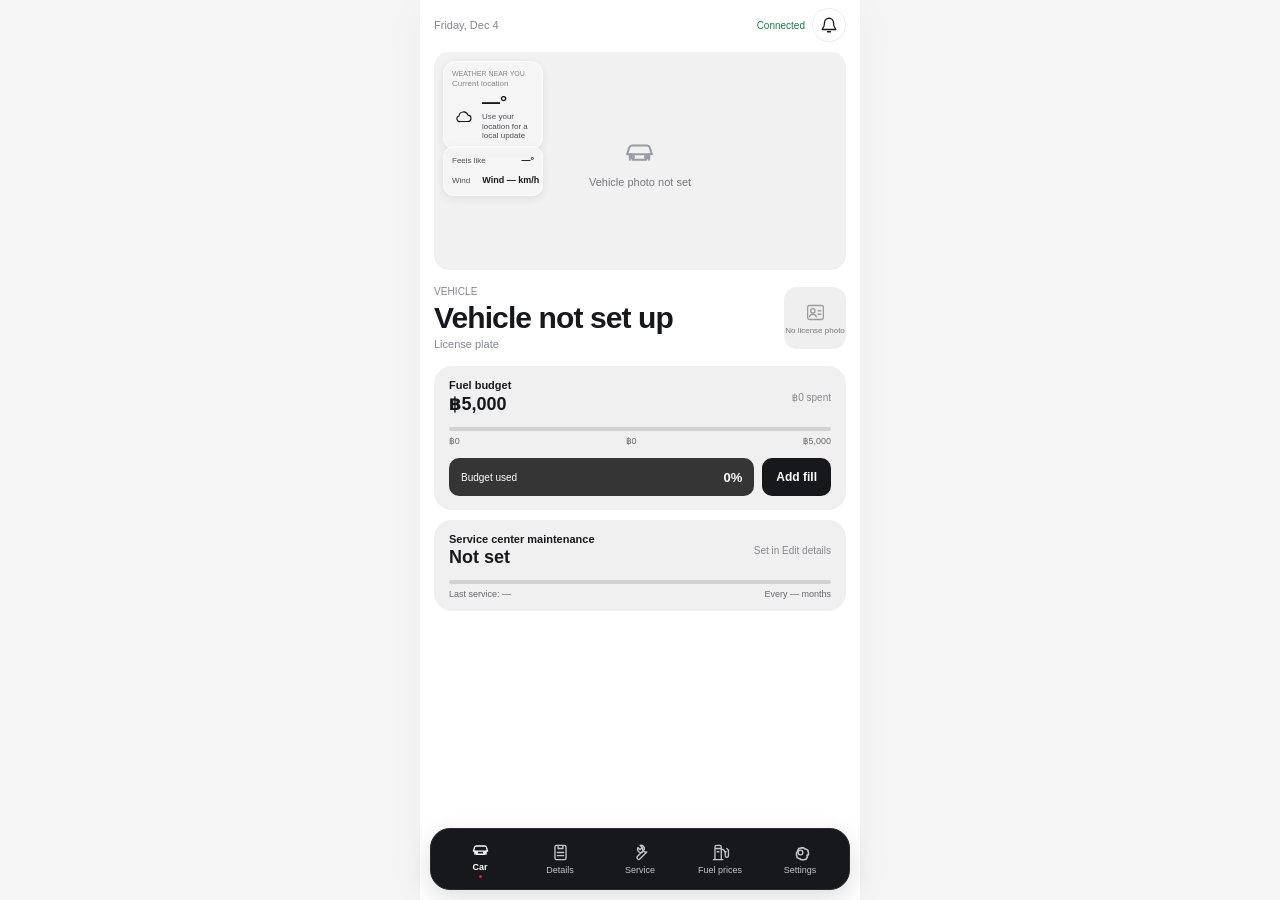
<file: index.html>
<!doctype html>
<html lang="en">
<head>
  <meta charset="utf-8">
  <meta name="viewport" content="width=device-width, initial-scale=1, viewport-fit=cover">
  <meta name="theme-color" content="#ffffff">
  <meta name="description" content="Your vehicle, documents, fuel budget, and live fuel prices">
  <title>Vehicle</title>
  <link rel="manifest" href="./manifest.webmanifest?v=2">
  <link rel="icon" type="image/svg+xml" href="./icons/xswift-icon.svg?v=2">
  <link rel="apple-touch-icon" href="./icons/xswift-icon.svg?v=2">
  <link rel="stylesheet" href="./src/styles.css?v=45">
  <script src="./config.js?v=6"></script>
  <script type="module" src="./src/main.js?v=44"></script>

</head>
<body>
  <main class="app-shell">
    <header class="app-header">
      <p id="today-date" class="header-date"></p>
      <div class="header-actions">
        <span id="sync-status" class="sync-status" role="status" aria-live="polite">Not connected</span>
        <button id="reminder-button" class="notification-button" type="button" aria-label="Open reminders" aria-haspopup="dialog" aria-expanded="false" aria-controls="reminder-dialog">
          <svg viewBox="0 0 24 24" aria-hidden="true"><path d="M18 9a6 6 0 0 0-12 0c0 7-3 7-3 9h18c0-2-3-2-3-9M10 21h4"/></svg>
          <span id="reminder-count" class="notification-badge" aria-hidden="true" hidden></span>
        </button>
        <button id="install-app-button" class="button button-outline" type="button" hidden>Install app</button>
      </div>
    </header>

    <section id="connection-panel" hidden><h2 id="connection-title">Local storage</h2><p id="connection-message"></p><form id="pin-form" hidden><input id="pin-input"><button id="pin-submit-button">Unlock</button></form></section>

    <section id="car-content" class="car-content" hidden aria-label="Vehicle information">
      <section id="panel-car" class="tab-panel" data-tab-panel="car" role="tabpanel" aria-labelledby="tab-car" tabindex="0">
      <div class="photo-grid">
        <div class="photo-card car-photo" role="img" aria-label="Vehicle photo">
          <img id="car-img-preview" alt="Vehicle" hidden>
          <span id="car-img-placeholder" class="photo-placeholder">
            <svg viewBox="0 0 24 24" aria-hidden="true"><path d="M3 14h18l-1.6-5a2 2 0 0 0-1.9-1.4H6.5A2 2 0 0 0 4.6 9L3 14Z"/><path d="M5 14v4m14-4v4M7 18h10"/><circle cx="7" cy="16" r="1"/><circle cx="17" cy="16" r="1"/></svg>
            <span>Vehicle photo not set</span>
          </span>
        </div>
        <section class="weather-card" aria-labelledby="weather-card-title">
          <div class="weather-card-header">
            <div><p class="eyebrow" id="weather-card-title">WEATHER NEAR YOU</p><span class="weather-location-label">Current location</span></div>
            <button id="weather-refresh-button" class="weather-refresh-button" type="button" aria-label="Refresh weather" title="Refresh weather" hidden>
              <svg viewBox="0 0 24 24" aria-hidden="true"><path d="M20 7v5h-5M4 17v-5h5"/><path d="M5.6 9A7 7 0 0 1 18 6.5L20 12M4 12l2 5.5A7 7 0 0 0 18.4 15"/></svg>
            </button>
          </div>
          <div class="weather-current">
            <span id="weather-icon" class="weather-icon" aria-hidden="true"></span>
            <div class="weather-reading"><strong id="weather-temperature">—°</strong><span id="weather-condition">Use your location for a local update</span></div>
          </div>
          <div id="weather-safety-alert" class="weather-safety-alert" role="status" hidden>
            <svg viewBox="0 0 24 24" aria-hidden="true"><path d="M12 3 2.8 19h18.4L12 3Z"/><path d="M12 9v4m0 3h.01"/></svg>
            <p id="weather-safety-message"></p>
          </div>
          <div class="weather-card-footer">
            <span id="weather-updated">Location not enabled</span>
            <button id="weather-location-button" class="weather-location-button" type="button">Use current location</button>
          </div>
          <p class="weather-attribution">Approximate location is sent to <a href="https://open-meteo.com/" target="_blank" rel="noreferrer">Open-Meteo</a> for this forecast. Data: Open-Meteo · <a href="https://www.copernicus.eu/" target="_blank" rel="noreferrer">Copernicus</a>.</p>
        </section>
        <div class="weather-extra" aria-label="Additional weather details">
          <div class="weather-extra-row"><span>Feels like</span><strong id="weather-feels-like">—°</strong></div>
          <div class="weather-extra-row"><span>Wind</span><strong id="weather-wind">— km/h</strong></div>
        </div>
        <input id="car-img-input" type="file" accept="image/*" hidden>
      </div>

      <div class="car-heading" id="car-top">
        <div class="car-title-block">
          <p class="eyebrow">VEHICLE</p>
          <h2 id="car-model-text">Vehicle not set up</h2>
          <p id="car-plate-text" class="muted">License plate</p>
        </div>
        <div class="photo-card license-photo" role="img" aria-label="Driver's license photo">
          <img id="car-license-img" alt="Driver's license" hidden>
          <span id="license-img-placeholder" class="photo-placeholder">
            <svg viewBox="0 0 24 24" aria-hidden="true"><rect x="3" y="4" width="18" height="16" rx="2"/><circle cx="9" cy="10" r="2.5"/><path d="M5 17c.7-2 2-3 4-3s3.3 1 4 3m2-7h3m-3 4h3"/></svg>
            <span>No license photo</span>
          </span>
        </div>
      </div>
      <input id="license-img-input" type="file" accept="image/*" hidden>

      <section class="fuel-section" aria-labelledby="fuel-title">
        <div class="fuel-card">
          <div class="fuel-heading">
            <div><p id="fuel-title">Fuel budget</p><strong>฿<span id="fuel-limit-display">5,000</span></strong></div>
            <span id="fuel-spent-display" class="fuel-spent">฿0 spent</span>
          </div>
          <div id="fuel-progress" class="fuel-progress" role="progressbar" aria-label="Fuel budget used" aria-valuemin="0" aria-valuemax="100" aria-valuenow="0"><span id="fuel-progress-fill"></span></div>
          <div class="fuel-scale" aria-hidden="true"><span>฿0</span><span id="fuel-progress-center">฿0</span><span id="fuel-limit-scale">฿5,000</span></div>
          <div class="fuel-actions-row">
            <div class="fuel-summary-dark"><span>Budget used</span><strong id="fuel-used-percent">0%</strong></div>
            <button id="fuel-add-button" class="button button-dark" type="button" disabled>Add fill</button>
          </div>
        </div>
      </section>
      <section class="maintenance-section" aria-labelledby="maintenance-title">
        <div class="maintenance-card">
          <div class="fuel-heading">
            <div><p id="maintenance-title">Service center maintenance</p><strong id="maintenance-status">Not set</strong></div>
            <span id="maintenance-next-date" class="fuel-spent">Next service: —</span>
          </div>
          <div id="maintenance-progress" class="fuel-progress" role="progressbar" aria-label="Maintenance cycle progress" aria-valuemin="0" aria-valuemax="100" aria-valuenow="0"><span id="maintenance-progress-fill"></span></div>
          <div class="fuel-scale maintenance-scale"><span id="maintenance-last-date">Last service: —</span><span id="maintenance-interval">Every — months</span></div>
        </div>
      </section>
      </section>

      <section id="panel-details" class="tab-panel" data-tab-panel="details" role="tabpanel" aria-labelledby="tab-details" tabindex="0" hidden>
      <section class="data-section installment-section" aria-labelledby="installment-title">
        <div class="installment-card">
          <div class="installment-card-top">
            <span class="installment-icon" aria-hidden="true">
              <svg viewBox="0 0 24 24"><rect x="3.5" y="5" width="17" height="14" rx="2.5"/><path d="M4 9h16M7 14h4m6 0h.01"/></svg>
            </span>
            <div class="installment-card-title">
              <h3 id="installment-title">Installment progress</h3>
              <p id="installment-paid-count">0 of 72 installments paid</p>
            </div>
            <strong id="installment-progress-percent" class="installment-percent">0%</strong>
          </div>
          <div id="installment-progress" class="installment-progress" role="progressbar" aria-label="Installment progress" aria-valuemin="0" aria-valuemax="72" aria-valuenow="0"><span id="installment-progress-fill"></span></div>
          <div class="installment-card-bottom">
            <span id="installment-remaining-count" class="installment-remaining-count">72 installments remaining</span>
            <p class="installment-time-left"><span id="installment-time-label">Time remaining</span><strong id="installment-time-remaining">6 years</strong></p>
          </div>
        </div>
      </section>
      <section class="data-section" aria-labelledby="document-title">
        <div class="section-heading">
          <h3 id="document-title">Details & documents</h3>
          <button id="edit-car-button" class="button button-outline" type="button">Edit details</button>
        </div>
        <div class="data-card">
          <div class="data-row">
            <span class="data-icon" aria-hidden="true"><svg viewBox="0 0 24 24"><circle cx="12" cy="12" r="9"/><path d="M12 6v12m4-9H9.5a2.5 2.5 0 0 0 0 5h5a2.5 2.5 0 0 1 0 5H8"/></svg></span>
            <span class="data-label">Vehicle price</span><strong id="car-price-val" class="data-value">฿0</strong>
          </div>
          <div class="data-row">
            <span class="data-icon" aria-hidden="true"><svg viewBox="0 0 24 24"><rect x="5" y="3" width="14" height="18" rx="2"/><path d="M9 3v4h6V3M8 12h8m-8 4h8"/></svg></span>
            <span class="data-label">Road tax<small id="car-tax-renew">Renewal: —</small></span>
            <span class="data-value-stack"><strong id="car-tax-expire">—</strong><small id="car-tax-status"></small></span>
          </div>
          <div class="data-row">
            <span class="data-icon" aria-hidden="true"><svg viewBox="0 0 24 24"><path d="M12 22s8-4 8-10V5l-8-3-8 3v7c0 6 8 10 8 10Z"/><path d="m9 12 2 2 4-4"/></svg></span>
            <span class="data-label">Insurance<small id="car-ins-type">—</small></span>
            <span class="data-value-stack"><strong id="car-ins-expire">—</strong><small id="car-ins-status"></small></span>
          </div>
          <div class="data-row">
            <span class="data-icon" aria-hidden="true"><svg viewBox="0 0 24 24"><rect x="3" y="5" width="18" height="14" rx="2"/><circle cx="9" cy="12" r="2"/><path d="M14 10h4m-4 4h4"/></svg></span>
            <span class="data-label">Driver's license<small>Expiration date</small></span>
            <span class="data-value-stack"><strong id="car-license-expire">—</strong><small id="car-license-status"></small></span>
          </div>
          <div id="battery-data-row" class="data-row battery-data-row">
            <span class="data-icon" aria-hidden="true"><svg viewBox="0 0 24 24"><rect x="4" y="7" width="16" height="10" rx="2"/><path d="M7 10h3m4 0h3m-10 4h3m4 0h3M2 10v4m20-4v4"/></svg></span>
            <span class="data-label">Battery<small>Last replacement</small></span>
            <span class="data-value-stack"><strong id="car-battery-date">—</strong></span>
            <div class="battery-cycle">
              <div class="battery-cycle-heading"><span id="battery-cycle-status">Set in Edit details</span><strong id="battery-cycle-percent">—</strong></div>
              <div id="battery-cycle-progress" class="battery-progress" role="progressbar" aria-label="Battery replacement cycle progress" aria-valuemin="0" aria-valuemax="100" aria-valuenow="0"><span id="battery-cycle-progress-fill"></span></div>
            </div>
          </div>
        </div>
      </section>
      <section id="memo-section" class="data-section memo-section" aria-labelledby="memo-title">
        <div class="section-heading memo-heading">
          <div class="memo-title-row">
            <span class="memo-icon" aria-hidden="true"><svg viewBox="0 0 24 24"><path d="M14 3H6a2 2 0 0 0-2 2v14a2 2 0 0 0 2 2h12a2 2 0 0 0 2-2V9z"/><path d="M14 3v6h6M8 13h8m-8 4h8"/></svg></span>
            <h3 id="memo-title">Vehicle notes</h3>
          </div>
          <button id="save-memo-button" class="button button-dark memo-save-button" type="button">Save</button>
        </div>
        <textarea id="car-memo" rows="3" placeholder="Maintenance details or notes" disabled></textarea>
      </section>
      <section id="legacy-import-section" class="legacy-import-section" aria-label="Import existing vehicle data">
        <button id="import-legacy-button" class="button button-quiet" type="button">Import existing vehicle data</button>
        <input id="legacy-file-input" type="file" accept="application/json,.json" hidden>
      </section>
      <section class="data-section fuel-reset-section" aria-labelledby="fuel-reset-title">
        <div class="section-heading"><h3 id="fuel-reset-title">Fuel usage</h3></div>
        <p class="fuel-reset-description">Clear the accumulated fuel amount. Your budget limit will stay the same.</p>
        <button id="reset-fuel-usage-button" class="button button-outline fuel-reset-button" type="button" disabled>Reset fuel usage</button>
      </section>
      </section>

      <section id="panel-service" class="tab-panel service-panel" data-tab-panel="service" role="tabpanel" aria-labelledby="tab-service" tabindex="0" hidden>
        <section class="data-section expense-summary-section" aria-labelledby="expense-summary-title">
          <div class="section-heading">
            <div><h2 id="expense-summary-title">Monthly expenses</h2><p id="expense-cycle-date" class="expense-cycle-date"></p></div>
            <div class="expense-cycle-controls"><button id="expense-cycle-prev" class="button button-outline" type="button" aria-label="Previous period">‹</button><button id="expense-cycle-next" class="button button-outline" type="button" aria-label="Next period">›</button></div>
          </div>
          <div class="expense-total-card"><span>Total expenses</span><strong id="expense-total">฿0</strong></div>
          <div class="expense-breakdown"><div><span id="expense-fuel-label">Fuel</span><strong id="expense-fuel-total">฿0</strong></div><div><span id="expense-service-label">Service & repair</span><strong id="expense-service-total">฿0</strong></div></div>
          <p id="expense-summary-note" class="service-history-note">Fuel expenses are counted from the next fill you record.</p>
        </section>
        <section class="data-section service-history-section" aria-labelledby="service-history-title">
          <div class="section-heading">
            <h2 id="service-history-title">Service & repair history</h2>
            <button id="add-service-record-button" class="button button-outline" type="button">Add receipt</button>
          </div>
          <p class="service-history-note">Records are saved on this device. Use Google Sheets sync in Settings to back them up.</p>
          <div class="service-history-summary"><span id="service-history-count">0 receipts</span><strong id="service-history-total">฿0</strong></div>
          <p id="service-history-empty" class="service-history-empty">No service receipts yet.</p>
          <ul id="service-history-list" class="service-history-list" aria-label="Service and repair records" hidden></ul>
        </section>
      </section>

      <section id="panel-fuel-prices" class="tab-panel fuel-prices-panel" data-tab-panel="fuel-prices" role="tabpanel" aria-labelledby="tab-fuel-prices" tabindex="0" hidden>
        <div class="fuel-prices-heading">
          <div><p class="eyebrow">LIVE RETAIL PRICES</p><h2>Fuel prices</h2></div>
          <button id="refresh-fuel-prices" class="button button-outline" type="button" aria-label="Refresh fuel prices">
            <svg viewBox="0 0 24 24" aria-hidden="true"><path d="M20 7v5h-5M4 17v-5h5"/><path d="M5.6 9A7 7 0 0 1 18 6.5L20 12M4 12l2 5.5A7 7 0 0 0 18.4 15"/></svg>
            <span>Refresh</span>
          </button>
        </div>
        <p class="fuel-prices-description">Official retail prices in Bangkok and nearby provinces, in baht per litre.</p>
        <div class="fuel-price-card">
          <div class="fuel-price-meta"><span id="fuel-prices-updated">Loading current prices…</span><span id="fuel-prices-state" role="status" aria-live="polite"></span></div>
          <div class="fuel-price-table-wrap">
            <table class="fuel-price-table">
              <thead><tr><th scope="col">Fuel type</th><th scope="col"><img class="fuel-brand-logo fuel-brand-logo-ptt" src="./icons/ptt-logo.png" alt="PTT" width="72" height="30"></th><th scope="col"><img class="fuel-brand-logo fuel-brand-logo-bangchak" src="./icons/bangchak-logo.svg" alt="Bangchak" width="82" height="30"></th><th scope="col"><img class="fuel-brand-logo fuel-brand-logo-caltex" src="./icons/caltex-logo.png" alt="Caltex" width="76" height="30"></th></tr></thead>
              <tbody id="fuel-price-rows"><tr><td colspan="4" class="fuel-price-placeholder">Loading fuel prices…</td></tr></tbody>
            </table>
          </div>
        </div>
        <h3 class="fuel-prices-subheading">Tomorrow’s prices</h3>
        <div class="fuel-price-card">
          <div class="fuel-price-meta"><span id="fuel-prices-tomorrow-date">Loading tomorrow’s prices…</span><span id="fuel-prices-tomorrow-state" role="status" aria-live="polite"></span></div>
          <div class="fuel-price-table-wrap">
            <table class="fuel-price-table">
              <thead><tr><th scope="col">Fuel type</th><th scope="col"><img class="fuel-brand-logo fuel-brand-logo-ptt" src="./icons/ptt-logo.png" alt="PTT" width="72" height="30"></th><th scope="col"><img class="fuel-brand-logo fuel-brand-logo-bangchak" src="./icons/bangchak-logo.svg" alt="Bangchak" width="82" height="30"></th><th scope="col"><img class="fuel-brand-logo fuel-brand-logo-caltex" src="./icons/caltex-logo.png" alt="Caltex" width="76" height="30"></th></tr></thead>
              <tbody id="fuel-price-tomorrow-rows"><tr><td colspan="4" class="fuel-price-placeholder">Loading tomorrow’s prices…</td></tr></tbody>
            </table>
          </div>
        </div>
        <p class="fuel-prices-footnote">PTT and Caltex advance prices are not provided by the EPPO feed. Bangchak prices use its official tomorrow-price feed. Prices are Bangkok retail references and may exclude local maintenance tax. <a href="https://www.eppo.go.th/" target="_blank" rel="noopener noreferrer">EPPO</a> · <a href="https://www.bangchak.co.th/th/OilPrice/" target="_blank" rel="noopener noreferrer">Bangchak Oil Prices</a> · <a href="https://www.caltex.com/th/motorists/products-and-services/fuel-prices.html" target="_blank" rel="noopener noreferrer">Caltex Oil Prices</a></p>
      </section>
      <section id="panel-settings" class="tab-panel settings-panel" data-tab-panel="settings" role="tabpanel" aria-labelledby="tab-settings" tabindex="0" hidden>
        <h2>Settings</h2>
        <p class="settings-description">Manage vehicle details and photos stored on this device.</p>
        <label class="settings-language-row"><span><strong>Language</strong><small>App language</small></span><select id="language-select" aria-label="App language"><option value="en">English</option><option value="th">ไทย</option><option value="ko">한국어</option><option value="ja">日本語</option></select></label>
        <div class="settings-card">
          <div class="settings-photo-row"><div><strong>Vehicle photo</strong><small>Stored on this device</small></div><button id="settings-car-photo" class="button button-outline" type="button">Change</button></div>
          <div class="settings-photo-row"><div><strong>Driver's license photo</strong><small>Stored on this device</small></div><button id="settings-license-photo" class="button button-outline" type="button">Change</button></div>
        </div>
        <section class="settings-card" aria-label="Google Sheets sync" style="padding:16px;margin-top:16px"><h3>Google Sheets</h3><p id="sheet-sync-status" role="status">Not connected. Vehicle details, service receipts, and fuel history stay on this device.</p><label for="sheet-pin">Connect only when you choose (6-digit private PIN)</label><input id="sheet-pin" type="password" inputmode="numeric" pattern="[0-9]{6}" maxlength="6" autocomplete="off" placeholder="PIN" style="display:block;width:100%;margin:10px 0"><button id="sheet-connect" class="button button-outline" type="button">Connect Google Sheets</button><button id="sheet-sync-button" class="button" type="button" style="display:block;width:100%;margin-top:12px" disabled>↻ Sync data</button><div id="sheet-sync-actions" hidden style="display:grid;gap:10px;margin-top:12px"><button id="sheet-pull" class="button button-outline" type="button">Download from Google Sheets</button><button id="sheet-push" class="button button-outline" type="button">Upload this device's data</button><button id="sheet-disconnect" class="button button-outline" type="button">Disconnect (keep local data)</button></div><p style="font-size:12px;margin-top:12px">Vehicle details, service receipts, and fuel history transfer only when you choose Download or Upload. Photos are not included.</p></section>
        <form id="fuel-settings-form" class="settings-account fuel-settings-form">
          <label for="fuel-limit-input"><strong>Fuel budget limit</strong><small>Set your total fuel budget in THB.</small></label>
          <div class="fuel-limit-control"><div class="fuel-amount-field"><span aria-hidden="true">฿</span><input id="fuel-limit-input" type="number" min="1" step="1" inputmode="numeric" value="5000" disabled></div><button id="save-fuel-limit-button" class="button button-outline" type="submit" disabled>Save</button></div>
        </form>

      </section>
      <nav class="bottom-nav" role="tablist" aria-label="Main menu">
        <button id="tab-car" class="nav-link is-active" type="button" role="tab" aria-selected="true" aria-controls="panel-car" data-tab-target="car">
          <svg viewBox="0 0 24 24" aria-hidden="true"><path d="M3 14h18l-1.6-5a2 2 0 0 0-1.9-1.4H6.5A2 2 0 0 0 4.6 9L3 14Z"/><path d="M5 14v4m14-4v4M7 18h10"/><circle cx="7" cy="16" r="1"/><circle cx="17" cy="16" r="1"/></svg>
          <span>Car</span>
        </button>
        <button id="tab-details" class="nav-link" type="button" role="tab" aria-selected="false" aria-controls="panel-details" data-tab-target="details" tabindex="-1">
          <svg viewBox="0 0 24 24" aria-hidden="true"><rect x="5" y="3" width="14" height="18" rx="2"/><path d="M9 3v4h6V3M8 12h8m-8 4h8"/></svg>
          <span>Details</span>
        </button>
        <button id="tab-service" class="nav-link" type="button" role="tab" aria-selected="false" aria-controls="panel-service" data-tab-target="service" tabindex="-1">
          <svg viewBox="0 0 24 24" aria-hidden="true"><path d="M14.6 6.1a4.4 4.4 0 0 0 5.3 5.3l-8.8 8.8a2.2 2.2 0 0 1-3.1-3.1l8.8-8.8a4.4 4.4 0 0 0-5.3-5.3l2.6 2.6-2.8 2.8-2.6-2.6a4.4 4.4 0 0 0 5.9 5.9"/></svg>
          <span>Service</span>
        </button>
        <button id="tab-fuel-prices" class="nav-link" type="button" role="tab" aria-selected="false" aria-controls="panel-fuel-prices" data-tab-target="fuel-prices" tabindex="-1">
          <svg viewBox="0 0 24 24" aria-hidden="true"><path d="M3 21h12M5 21V5a2 2 0 0 1 2-2h4a2 2 0 0 1 2 2v16M5 7h8M8 11h2"/><path d="M13 8h2l3 3v5a2 2 0 0 0 4 0V9l-2-2"/><path d="M17 11h2"/></svg>
          <span>Fuel prices</span>
        </button>
        <button id="tab-settings" class="nav-link" type="button" role="tab" aria-selected="false" aria-controls="panel-settings" data-tab-target="settings" tabindex="-1">
          <svg viewBox="0 0 24 24" aria-hidden="true"><circle cx="12" cy="12" r="3"/><path d="M19.4 15a1.7 1.7 0 0 0 .3 1.9l.1.1-1.6 2.8-.2-.1a1.7 1.7 0 0 0-1.8.4l-.1.1h-3.2l-.1-.2a1.7 1.7 0 0 0-1.6-1l-.2.1-2.8-1.6.1-.2a1.7 1.7 0 0 0-.4-1.8l-.1-.1v-3.2l.2-.1a1.7 1.7 0 0 0 1-1.6l-.1-.2 1.6-2.8.2.1a1.7 1.7 0 0 0 1.8-.4l.1-.1h3.2l.1.2a1.7 1.7 0 0 0 1.6 1l.2-.1 2.8 1.6-.1.2a1.7 1.7 0 0 0 .4 1.8l.1.1V15Z" transform="translate(-2 -2) scale(1.15)"/></svg>
          <span>Settings</span>
        </button>
      </nav>
    </section>

    <div id="toast" class="toast" role="status" aria-live="polite"></div>
  </main>

  <dialog id="reminder-dialog" class="edit-dialog reminder-dialog" aria-labelledby="reminder-title">
    <div class="reminder-dialog-heading">
      <div class="reminder-dialog-title">
        <svg viewBox="0 0 24 24" aria-hidden="true"><path d="M12 3 2.8 19h18.4L12 3Z"/><path d="M12 9v4m0 3h.01"/></svg>
        <h2 id="reminder-title">Reminders</h2>
        <span id="reminder-dialog-count" class="reminder-dialog-count" role="status"></span>
      </div>
      <button class="close-button" type="button" aria-label="Close" data-close-reminder-dialog>×</button>
    </div>
    <p id="no-reminder-message" class="reminder-empty" hidden>No current reminders.</p>
    <ul id="reminder-list" class="reminder-list" aria-live="polite"></ul>
  </dialog>

  <dialog id="car-modal" class="edit-dialog">
    <form id="car-form" method="dialog">
      <div class="dialog-head"><div><p class="eyebrow">VEHICLE</p><h2>Edit vehicle details</h2></div><button class="close-button" type="button" aria-label="Close" data-close-dialog>×</button></div>
      <label class="form-field">Model<input id="ce-model" name="model" autocomplete="off" placeholder="e.g. Toyota Yaris"></label>
      <label class="form-field">License plate<input id="ce-plate" name="plate" autocomplete="off" placeholder="ABC 1234"></label>
      <label class="form-field">Vehicle price (THB)<input id="ce-price" name="price" type="number" min="0" inputmode="numeric"></label>
      <div class="form-field installment-stepper-field">
        <label for="ce-installments-paid">Installments paid (of 72)</label>
        <div class="installment-stepper">
          <button id="decrease-installments" class="installment-step-button" type="button" aria-label="Decrease paid installments" aria-controls="ce-installments-paid" disabled>−</button>
          <input id="ce-installments-paid" name="installmentsPaid" type="number" min="0" max="72" step="1" inputmode="numeric" value="0">
          <button id="increase-installments" class="installment-step-button" type="button" aria-label="Increase paid installments" aria-controls="ce-installments-paid" disabled>+</button>
        </div>
      </div>
      <div class="form-row">
        <label class="form-field">Tax renewal date<input id="ce-tax-renew" name="taxRenew" type="date"></label>
        <label class="form-field">Tax expiration date<input id="ce-tax-expire" name="taxExpire" type="date"></label>
      </div>
      <div class="form-row">
        <label class="form-field">Insurance type<select id="ce-ins-type" name="insType"><option value="">Select type</option><option>Class 1</option><option>Class 2</option><option>Class 2+</option><option>Class 3</option><option>Class 3+</option></select></label>
        <label class="form-field">Insurance year<input id="ce-ins-year" name="insYear" type="number" inputmode="numeric" placeholder="2026"></label>
      </div>
      <label class="form-field">Insurance expiration date<input id="ce-ins-expire" name="insExpire" type="date"></label>
      <label class="form-field">Driver's license expiration date<input id="ce-license-expire" name="licenseExpire" type="date"></label>
      <div class="form-row">
        <label class="form-field">Battery replacement date<input id="ce-battery-date" name="batteryDate" type="date"></label>
        <label class="form-field">Battery replacement interval (months)<input id="ce-battery-interval" name="batteryIntervalMonths" type="number" min="1" max="60" step="1" inputmode="numeric" placeholder="24"></label>
      </div>
      <div class="form-row">
        <label class="form-field">Maintenance ล่าสุด (เดือน/ปี)<input id="ce-maintenance-date" name="maintenanceDate" type="month"></label>
        <label class="form-field">รอบ Maintenance ถัดไป (เดือน)<input id="ce-maintenance-interval" name="maintenanceIntervalMonths" type="number" min="1" max="60" step="1" inputmode="numeric" placeholder="6" value="6"></label>
      </div>
      <div class="dialog-actions"><button class="button button-outline" type="button" data-close-dialog>Cancel</button><button id="save-car-button" class="button button-red" type="submit">Save details</button></div>
    </form>
  </dialog>
  <dialog id="fuel-dialog" class="edit-dialog">
    <form id="fuel-form">
      <div class="dialog-head"><div><p class="eyebrow">FUEL BUDGET</p><h2>Add fuel fill</h2></div><button class="close-button" type="button" aria-label="Close" data-close-fuel-dialog>×</button></div>
      <label class="form-field" for="fuel-amount-input">Amount (THB)<input id="fuel-amount-input" type="number" min="1" step="1" inputmode="numeric" placeholder="e.g. 1,000" required disabled></label>
      <div class="dialog-actions"><button class="button button-outline" type="button" data-close-fuel-dialog>Cancel</button><button class="button button-dark" type="submit">Add fill</button></div>
    </form>
  </dialog>
  <dialog id="service-dialog" class="edit-dialog">
    <form id="service-form">
      <div class="dialog-head"><div><p class="eyebrow">VEHICLE MAINTENANCE</p><h2>Add service receipt</h2></div><button class="close-button" type="button" aria-label="Close" data-close-service-dialog>×</button></div>
      <label class="form-field" for="service-date-input">Date<input id="service-date-input" type="date" required></label>
      <div class="service-receipt-label"><span>Item</span><span>Qty</span><span>Price / unit</span><span>Total</span><span></span></div>
      <div id="service-receipt-items" class="service-receipt-items"></div>
      <button id="add-service-item-button" class="button button-outline service-add-item" type="button">Add item</button>
      <div class="service-receipt-total"><span>Total</span><strong id="service-receipt-total">฿0.00</strong></div>
      <div class="dialog-actions"><button class="button button-outline" type="button" data-close-service-dialog>Cancel</button><button id="save-service-record-button" class="button button-dark" type="submit">Save receipt</button></div>
    </form>
  </dialog>
  <template id="service-item-template">
    <div class="service-receipt-row">
      <input class="service-item-description" type="text" maxlength="500" placeholder="Service or part" aria-label="Service or part" required>
      <input class="service-item-quantity" type="number" min="1" max="999" step="1" inputmode="numeric" value="1" aria-label="Quantity" required>
      <input class="service-item-price" type="number" min="0" max="100000000" step="0.01" inputmode="decimal" placeholder="0.00" aria-label="Price per unit in THB" required>
      <span class="service-item-total">฿0.00</span>
      <button class="service-item-remove" type="button" aria-label="Remove item">×</button>
    </div>
  </template>
</body>
</html>
</file>
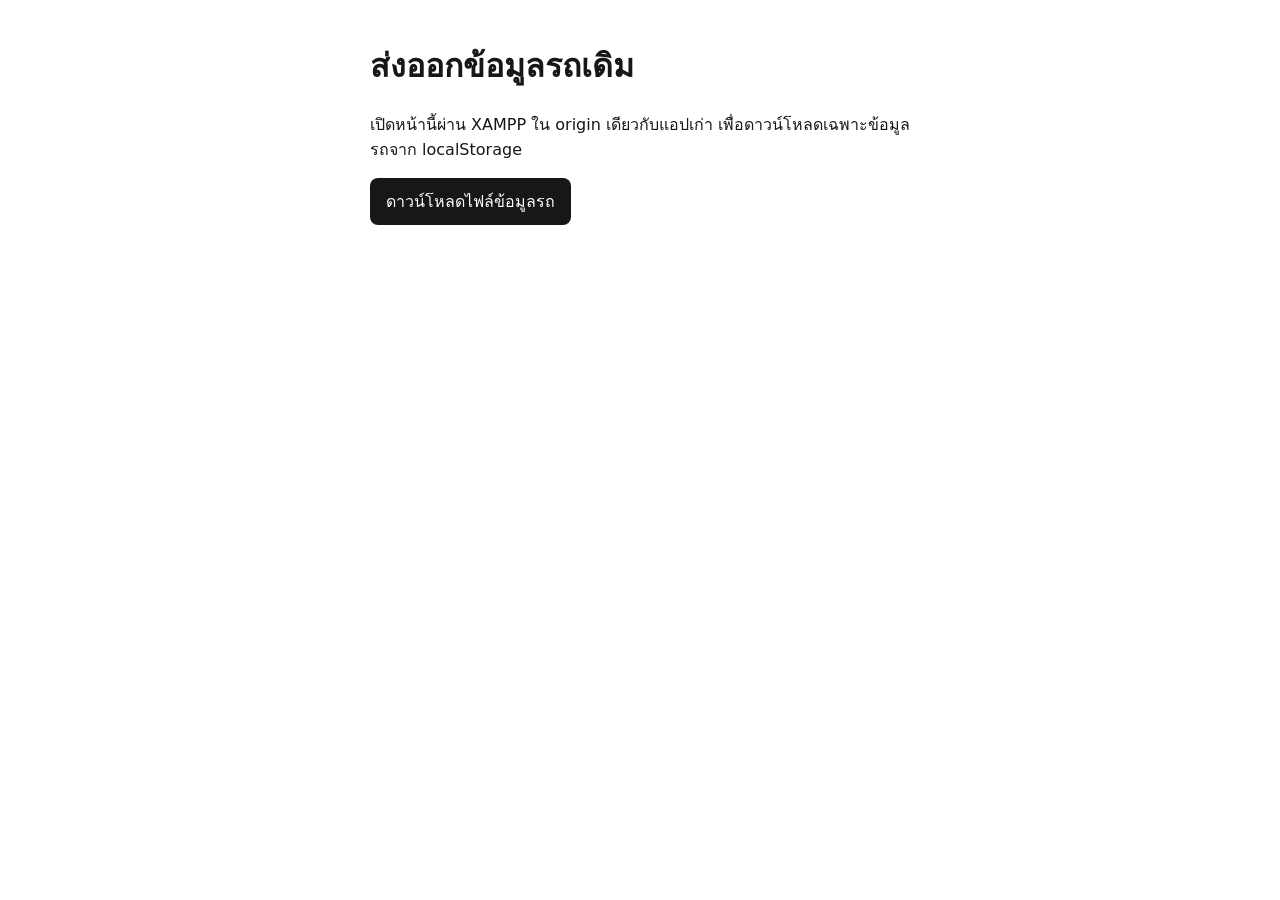
<file: tools/export-legacy-car.html>
<!doctype html>
<html lang="th">
<meta charset="utf-8">
<meta name="viewport" content="width=device-width, initial-scale=1">
<title>ส่งออกข้อมูลรถเดิม</title>
<body style="max-width:540px;margin:40px auto;padding:0 18px;font:16px system-ui,sans-serif;color:#171717">
  <h1>ส่งออกข้อมูลรถเดิม</h1>
  <p>เปิดหน้านี้ผ่าน XAMPP ใน origin เดียวกับแอปเก่า เพื่อดาวน์โหลดเฉพาะข้อมูลรถจาก localStorage</p>
  <button id="export" style="padding:11px 16px;border:0;border-radius:8px;background:#171717;color:#fff;font:inherit">ดาวน์โหลดไฟล์ข้อมูลรถ</button>
  <p id="status" role="status"></p>
  <script>
    document.getElementById('export').addEventListener('click', () => {
      const status = document.getElementById('status');
      try {
        const raw = localStorage.getItem('myspace-data');
        const data = raw ? JSON.parse(raw) : null;
        if (!data?.car || typeof data.car !== 'object') throw new Error('ไม่พบข้อมูลรถเดิมใน localStorage ของ origin นี้');
        const blob = new Blob([JSON.stringify({ car: data.car }, null, 2)], { type: 'application/json' });
        const url = URL.createObjectURL(blob);
        const link = document.createElement('a');
        link.href = url;
        link.download = 'xswift-car-export.json';
        link.click();
        window.setTimeout(() => URL.revokeObjectURL(url), 60000);
        status.textContent = 'ดาวน์โหลดแล้ว ไปที่แอปใหม่และเลือก “นำเข้าข้อมูลรถเดิม”';
      } catch (error) { status.textContent = error.message; }
    });
  </script>
</body>
</html>
</file>
<file: src/styles.css>
:root {
  color-scheme: light;
  --ink: #17181b;
  --muted: #85878c;
  --line: #ececef;
  --surface: #fff;
  --ground: #f5f5f6;
  --accent: #d91f36;
  --green: #178447;
  --amber: #a45c00;
  --danger: #b42318;
  font-family: Inter, "Helvetica Neue", Arial, system-ui, Tahoma, sans-serif;
  font-synthesis: none;
  text-rendering: optimizeLegibility;
  -webkit-font-smoothing: antialiased;
}

* { box-sizing: border-box; -webkit-tap-highlight-color: transparent; }
button, a, input, select, textarea, [role="button"] { -webkit-tap-highlight-color: transparent; }
button:focus:not(:focus-visible) { outline: none; }
button:focus-visible, a:focus-visible, [role="button"]:focus-visible { outline: 2px solid var(--ink); outline-offset: 2px; }
html { scroll-behavior: smooth; }
body { margin: 0; background: var(--ground); color: var(--ink); font-size: 15px; }
h1, h2, h3, p { margin: 0; }
[hidden] { display: none !important; }

.app-shell {
  width: min(100%, 440px);
  min-height: 100dvh;
  margin: 0 auto;
  padding: 0 14px calc(106px + env(safe-area-inset-bottom));
  background: var(--surface);
  box-shadow: 0 0 44px #10111608;
}
.app-header {
  position: sticky;
  top: 0;
  z-index: 4;
  display: flex;
  align-items: center;
  justify-content: space-between;
  gap: 12px;
  min-height: 40px;
  padding: 8px 0;
  border-bottom: 0;
  background: #ffffffed;
  backdrop-filter: blur(14px);
}
.header-date { color: var(--muted); font-size: 11px; }
.header-actions { display: flex; align-items: center; justify-content: flex-end; gap: 7px; }
.sync-status { color: var(--muted); font-size: 10px; white-space: nowrap; }
.sync-status[data-state="connected"] { color: var(--green); }
.sync-status[data-state="error"] { color: var(--danger); }
.button {
  min-height: 38px;
  padding: 8px 13px;
  border: 1px solid transparent;
  border-radius: 999px;
  font-family: inherit;
  font-size: 12px;
  font-weight: 550;
  cursor: pointer;
  transition: transform .15s ease, background .15s ease, border-color .15s ease;
}
.button:active { transform: scale(.97); }
.button:disabled { opacity: .55; cursor: wait; }
.button-dark { background: var(--ink); color: #fff; }
.button-red { background: var(--ink); color: #fff; }
.button-outline { border-color: var(--line); background: #fff; color: var(--ink); }
.button-quiet { background: transparent; color: var(--muted); }

.connection-panel {
  display: flex;
  align-items: center;
  gap: 13px;
  margin: 24px 0;
  padding: 15px;
  border: 1px solid var(--line);
  border-radius: 19px;
  background: #fff;
  box-shadow: 0 5px 18px #11121608;
}
.connection-mark { display: grid; place-items: center; flex: none; width: 42px; height: 42px; border-radius: 50%; background: var(--ground); }
.connection-mark svg { width: 23px; fill: none; stroke: var(--ink); stroke-width: 1.7; stroke-linecap: round; stroke-linejoin: round; }
.connection-panel h2 { font-size: 15px; font-weight: 650; letter-spacing: -.2px; }
.connection-panel p { margin-top: 4px; color: var(--muted); font-size: 11px; line-height: 1.45; }
.connection-panel .button { margin-left: auto; flex: none; }
.pin-form { display: grid; flex: 1 0 100%; gap: 7px; margin-left: 55px; color: var(--muted); font-size: 11px; }
.pin-form-row { display: flex; gap: 8px; }
.pin-form-row input { min-width: 0; flex: 1; height: 42px; padding: 0 12px; border: 1px solid var(--line); border-radius: 9px; background: #fff; color: var(--ink); font: 600 16px system-ui, sans-serif; letter-spacing: .16em; }
.pin-form-row input:focus { outline: 2px solid var(--ink); outline-offset: 1px; }

.car-content { padding: 2px 0 0; }
.car-heading { display: flex; align-items: center; justify-content: space-between; gap: 12px; margin: 16px 0 16px; scroll-margin-top: 56px; }
.eyebrow { color: var(--muted); font-size: 10px; font-weight: 500; letter-spacing: .1px; }
.car-heading h2 { margin-top: 5px; font-size: clamp(23px, 6.4vw, 30px); font-weight: 650; line-height: 1.08; letter-spacing: -.9px; }
.muted { margin-top: 4px; color: var(--muted); font-size: 11px; }
.car-title-block { min-width: 0; }
.notification-button { position: relative; display: grid; flex: none; place-items: center; width: 34px; height: 34px; padding: 7px; border: 1px solid var(--line); border-radius: 50%; background: #fff; color: var(--ink); cursor: pointer; }
.notification-button svg { width: 18px; height: 18px; fill: none; stroke: currentColor; stroke-width: 1.7; stroke-linecap: round; stroke-linejoin: round; }
.notification-button:active { transform: scale(.96); }
.notification-badge { position: absolute; top: -4px; right: -4px; display: grid; place-items: center; min-width: 17px; height: 17px; padding: 0 4px; border: 1.5px solid #fff; border-radius: 999px; background: var(--danger); color: #fff; font-size: 9px; font-weight: 650; line-height: 1; font-variant-numeric: tabular-nums; }
.notification-badge[hidden] { display: none; }
.reminder-dialog { position: fixed; inset: max(calc(env(safe-area-inset-top) + 8px), 8px) 0 auto; width: min(100%, 440px); max-height: min(72dvh, 560px); margin: 0 auto; padding: 18px 16px; border-radius: 0 0 20px 20px; overscroll-behavior: contain; }
.reminder-dialog-heading, .reminder-dialog-title { display: flex; align-items: center; }
.reminder-dialog-heading { justify-content: space-between; gap: 12px; padding-bottom: 11px; border-bottom: 1px solid var(--line); }
.reminder-dialog-title { min-width: 0; gap: 9px; color: var(--danger); }
.reminder-dialog-title svg { flex: none; width: 21px; height: 21px; fill: none; stroke: currentColor; stroke-width: 1.8; stroke-linecap: round; stroke-linejoin: round; }
.reminder-dialog-title h2 { color: var(--ink); font-size: 18px; font-weight: 650; }
.reminder-dialog-count { display: grid; flex: none; place-items: center; min-width: 23px; height: 23px; padding: 0 6px; border-radius: 999px; background: var(--danger); color: #fff; font-size: 11px; font-weight: 650; font-variant-numeric: tabular-nums; }
.reminder-dialog-count[hidden] { display: none; }
.reminder-empty { padding: 26px 10px; color: var(--muted); font-size: 13px; text-align: center; }
.reminder-list { display: grid; gap: 9px; margin: 12px 0 0; padding: 0; list-style: none; }
.reminder-item { display: flex; align-items: center; justify-content: space-between; gap: 10px; min-width: 0; padding: 12px; border: 1px solid #f0d4d7; border-left: 3px solid var(--accent); border-radius: 13px; background: #fff7f7; }
.reminder-copy { display: grid; min-width: 0; gap: 2px; }
.reminder-copy strong { overflow-wrap: anywhere; font-size: 11px; font-weight: 600; }
.reminder-copy small, .reminder-item time { color: var(--muted); font-size: 10px; }
.reminder-item time { flex: none; text-align: right; font-variant-numeric: tabular-nums; }
.reminder-item[data-tone="today"] .reminder-copy small, .reminder-item[data-tone="overdue"] .reminder-copy small { color: var(--danger); }
.photo-grid {
  position: relative;
  display: grid;
  grid-template-columns: minmax(0, 1fr);
  grid-template-rows: clamp(170px, 52vw, 218px);
  gap: 0;
  margin-bottom: 0;
}
.photo-card {
  position: relative;
  display: grid;
  place-items: center;
  min-width: 0;
  height: 100%;
  overflow: hidden;
  border: 0;
  border-radius: 18px;
  background: #f1f1f1;
  color: var(--muted);
  cursor: default;
  isolation: isolate;
}
.car-photo { grid-column: 1; grid-row: 1; border-radius: 15px; }
.license-photo {
  flex: none;
  width: 62px;
  height: 62px;
  border-radius: 13px;
  background: #efefef;
}
.photo-card img { position: absolute; inset: 0; z-index: 1; width: 100%; height: 100%; object-fit: cover; }
.license-photo img { object-fit: cover; }
.photo-placeholder { position: relative; z-index: 2; display: flex; flex-direction: column; align-items: center; gap: 8px; color: #76787d; font-size: 11px; }
.photo-placeholder svg { width: 33px; height: 33px; fill: none; stroke: #989ba0; stroke-width: 1.5; stroke-linecap: round; stroke-linejoin: round; }
.license-photo .photo-placeholder { gap: 3px; font-size: 8px; text-align: center; }
.license-photo .photo-placeholder svg { width: 21px; height: 21px; }

.fuel-section { margin-top: 14px; }
.weather-card { position: absolute; z-index: 3; top: 9px; left: 9px; width: min(100px, calc(100% - 18px)); margin: 0; padding: 8px; border: 1px solid #ffffff80; border-radius: 13px; background: #ffffff54; box-shadow: 0 3px 10px #11121612; -webkit-backdrop-filter: saturate(125%) blur(3px); backdrop-filter: saturate(125%) blur(3px); }
.weather-refresh-button, .weather-safety-alert, .weather-card-footer, .weather-attribution { display: none !important; }
.weather-card-header, .weather-card-footer { display: flex; align-items: center; justify-content: space-between; gap: 10px; }
.weather-card .eyebrow { font-size: 7px; letter-spacing: 0; }
.weather-location-label { display: block; margin-top: 2px; color: var(--muted); font-size: 8px; }
.weather-refresh-button { display: grid; flex: none; place-items: center; width: 22px; height: 22px; padding: 4px; border: 0; border-radius: 50%; background: var(--ground); color: var(--ink); cursor: pointer; }
.weather-refresh-button svg { width: 14px; height: 14px; fill: none; stroke: currentColor; stroke-width: 1.8; stroke-linecap: round; stroke-linejoin: round; }
.weather-refresh-button:disabled { opacity: .5; }
.weather-current { display: grid; grid-template-columns: 24px minmax(0, 1fr); align-items: center; gap: 6px; margin-top: 5px; }
.weather-icon { display: grid; place-items: center; width: 24px; height: 24px; border-radius: 8px; background: var(--ground); color: var(--ink); }
.weather-icon svg { width: 17px; height: 17px; fill: none; stroke: currentColor; stroke-width: 1.6; stroke-linecap: round; stroke-linejoin: round; }
.weather-reading { display: grid; min-width: 0; align-content: center; gap: 1px; }
.weather-reading strong { font-size: 18px; font-weight: 650; line-height: 1; font-variant-numeric: tabular-nums; }
.weather-reading span { overflow-wrap: anywhere; color: #4d4f53; font-size: 8px; line-height: 1.2; }
.weather-extra { position: absolute; z-index: 3; top: 94px; left: 9px; display: grid; width: min(100px, calc(100% - 18px)); gap: 9px; padding: 8px; border: 1px solid #ffffff80; border-radius: 11px; background: #ffffff54; box-shadow: 0 3px 10px #11121612; color: #4d4f53; font-size: 8px; line-height: 1.25; -webkit-backdrop-filter: saturate(125%) blur(3px); backdrop-filter: saturate(125%) blur(3px); }
.weather-extra-row { display: flex; align-items: center; justify-content: space-between; gap: 12px; }
.weather-extra-row strong { flex: none; color: var(--ink); font-size: 9px; font-weight: 600; font-variant-numeric: tabular-nums; }
.weather-safety-alert { display: flex; align-items: flex-start; gap: 6px; margin-top: 6px; padding: 6px; border: 1px solid #f3d9a3a8; border-radius: 8px; background: #fff0d5d9; color: #754300; -webkit-backdrop-filter: blur(8px); backdrop-filter: blur(8px); }
.weather-safety-alert svg { flex: none; width: 13px; height: 13px; fill: none; stroke: currentColor; stroke-width: 1.8; stroke-linecap: round; stroke-linejoin: round; }
.weather-safety-alert p { font-size: 8px; line-height: 1.35; }
.weather-card-footer { align-items: flex-start; flex-direction: column; gap: 4px; margin-top: 6px; color: var(--muted); font-size: 7px; }
.weather-location-button { max-width: 100%; padding: 4px 6px; border: 0; border-radius: 999px; background: var(--ink); color: #fff; font: inherit; font-size: 7px; cursor: pointer; }
.weather-location-button:disabled { opacity: .55; }
.weather-attribution { margin-top: 5px; color: #77797e; font-size: 6px; line-height: 1.3; }
.weather-attribution a { color: inherit; text-decoration: underline; text-underline-offset: 2px; }
.weather-attribution a:focus-visible { outline: 1px solid var(--ink); outline-offset: 2px; }
.maintenance-section { margin-top: 10px; }
.maintenance-card { padding: 13px 15px 12px; border-radius: 18px; background: #f0f0f0; }
.maintenance-scale { gap: 10px; }
.fuel-card { padding: 13px 15px 14px; border-radius: 18px; background: #f0f0f0; }
.fuel-heading { display: flex; align-items: center; justify-content: space-between; gap: 12px; }
.fuel-heading p { color: var(--ink); font-size: 11px; font-weight: 550; }
.fuel-heading strong { display: inline-block; margin-top: 2px; font-size: 18px; font-weight: 650; font-variant-numeric: tabular-nums; }
.fuel-spent { color: var(--muted); font-size: 10px; white-space: nowrap; }
.fuel-progress { height: 4px; margin-top: 12px; overflow: hidden; border-radius: 999px; background: #d2d2d2; }
.fuel-progress > span { display: block; width: 0; height: 100%; border-radius: inherit; background: #17181b; transition: width .2s ease; }
.fuel-scale { display: flex; justify-content: space-between; margin-top: 5px; color: #66686d; font-size: 9px; font-variant-numeric: tabular-nums; }
.fuel-actions-row { display: flex; align-items: center; gap: 8px; margin-top: 12px; }
.fuel-amount-field { display: flex; align-items: center; min-width: 0; height: 38px; padding: 0 10px; border: 1px solid #dddddf; border-radius: 10px; background: #fff; color: #73757a; }
.fuel-amount-field > span { flex: none; font-size: 12px; }
.fuel-amount-field input { width: 100%; min-width: 0; height: 100%; padding: 0 0 0 6px; border: 0; outline: 0; background: transparent; color: var(--ink); font-family: inherit; font-size: 13px; font-weight: 500; font-variant-numeric: tabular-nums; }
.fuel-amount-field input:focus-visible { outline: none; }
.fuel-amount-field:focus-within { border-color: #77797e; }
.fuel-actions-row > .button { min-height: 38px; border-radius: 10px; }
.fuel-summary-dark { display: flex; align-items: center; justify-content: space-between; flex: 1; min-width: 0; min-height: 38px; padding: 0 12px; border-radius: 10px; background: #353535; color: #fff; }
.fuel-summary-dark span { font-size: 10px; }
.fuel-summary-dark strong { font-size: 13px; font-weight: 650; font-variant-numeric: tabular-nums; }

.data-section { margin-top: 25px; scroll-margin-top: 84px; }
.installment-section { margin-top: 14px; }
.installment-card { padding: 16px; border: 1px solid var(--line); border-radius: 19px; background: linear-gradient(145deg, #fff 25%, #f7f7f8 100%); box-shadow: 0 8px 22px #11121608; }
.installment-card-top { display: flex; align-items: center; gap: 11px; }
.installment-icon { display: grid; width: 42px; height: 42px; flex: 0 0 42px; place-items: center; border-radius: 14px; background: var(--ink); color: #fff; }
.installment-icon svg { width: 22px; height: 22px; fill: none; stroke: currentColor; stroke-width: 1.7; stroke-linecap: round; stroke-linejoin: round; }
.installment-card-title { min-width: 0; flex: 1; }
.installment-card-title h3 { font-size: 13px; font-weight: 650; line-height: 1.3; }
.installment-card-title p { margin-top: 3px; color: var(--muted); font-size: 10px; }
.installment-percent { display: grid; min-width: 47px; height: 30px; padding: 0 8px; place-items: center; border-radius: 10px; background: #ededee; color: var(--ink); font-size: 12px; font-variant-numeric: tabular-nums; }
.installment-progress { height: 7px; margin-top: 15px; overflow: hidden; border-radius: 99px; background: #e5e5e7; }
.installment-progress > span { display: block; width: 0; height: 100%; border-radius: inherit; background: var(--ink); transition: width .2s ease; }
.installment-card-bottom { display: flex; align-items: end; justify-content: space-between; gap: 12px; margin-top: 12px; }
.installment-remaining-count { color: var(--muted); font-size: 10px; }
.installment-time-left { display: grid; gap: 3px; text-align: right; }
.installment-time-left span { color: var(--muted); font-size: 9px; }
.installment-time-left strong { font-size: 14px; font-weight: 650; font-variant-numeric: tabular-nums; }
.fuel-reset-section { padding-top: 4px; }
.fuel-reset-description { margin: -3px 0 11px; color: var(--muted); font-size: 11px; line-height: 1.5; }
.fuel-reset-button { border-color: #e6c9cc; color: var(--danger); }
.fuel-reset-button:disabled { opacity: .5; }
.section-heading { display: flex; align-items: center; justify-content: space-between; gap: 10px; margin-bottom: 11px; }
.section-heading h3 { font-size: 16px; font-weight: 650; letter-spacing: -.4px; }
.data-card { display: grid; grid-template-columns: repeat(2, minmax(0, 1fr)); gap: 9px; }
.data-row {
  display: grid;
  grid-template-columns: 30px minmax(0, 1fr);
  grid-template-rows: 31px auto;
  align-content: start;
  align-items: center;
  gap: 9px 7px;
  min-height: 122px;
  padding: 12px;
  border: 1px solid var(--line);
  border-radius: 17px;
  background: #fff;
}
.data-row:first-child { border-color: var(--ink); background: var(--ink); color: #fff; }
.data-icon { display: grid; place-items: center; grid-column: 1; grid-row: 1; width: 30px; height: 30px; border-radius: 50%; background: var(--ground); }
.data-row:first-child .data-icon { background: #ffffff1a; }
.data-icon svg { width: 17px; height: 17px; fill: none; stroke: #34363a; stroke-width: 1.6; stroke-linecap: round; stroke-linejoin: round; }
.data-row:first-child .data-icon svg { stroke: #fff; }
.data-label { grid-column: 1 / -1; grid-row: 2; align-self: start; min-width: 0; font-size: 11px; font-weight: 550; }
.data-label small, .data-value-stack small { display: block; margin-top: 4px; color: var(--muted); font-size: 10px; font-weight: 400; }
.data-row:first-child .data-label small { color: #ffffffa8; }
.data-value { grid-column: 2; grid-row: 1; justify-self: end; font-size: 14px; font-weight: 600; font-variant-numeric: tabular-nums; }
.data-value-stack { grid-column: 2; grid-row: 1; justify-self: end; text-align: right; font-size: 12px; font-weight: 600; font-variant-numeric: tabular-nums; }
.data-value-stack small[data-tone="good"] { color: var(--green); }
.data-value-stack small[data-tone="warn"] { color: var(--amber); }
.data-value-stack small[data-tone="bad"] { color: var(--danger); }
.data-row.battery-data-row { grid-template-rows: 31px auto auto; }
.battery-cycle { grid-column: 1 / -1; grid-row: 3; align-self: end; min-width: 0; }
.battery-cycle-heading { display: flex; align-items: center; justify-content: space-between; gap: 8px; margin-bottom: 7px; color: var(--muted); font-size: 10px; line-height: 1.3; }
.battery-cycle-heading strong { color: var(--ink); font-size: 10px; font-variant-numeric: tabular-nums; }
.battery-progress { height: 5px; overflow: hidden; border-radius: 999px; background: #e5e5e7; }
.battery-progress > span { display: block; width: 0; height: 100%; border-radius: inherit; background: var(--ink); transition: width .2s ease; }

.memo-section textarea {
  display: block;
  width: 100%;
  min-height: 112px;
  padding: 13px;
  border: 1px solid var(--line);
  border-radius: 13px;
  resize: vertical;
  font: 400 13px Inter, "Helvetica Neue", Arial, system-ui, Tahoma, sans-serif;
  color: var(--ink);
  background: #fff;
}
.memo-section { padding: 13px; border: 1px solid var(--line); border-radius: 18px; background: #f6f6f7; }
.memo-heading { margin-bottom: 10px; }
.memo-title-row { display: flex; min-width: 0; align-items: center; gap: 9px; }
.memo-icon { display: grid; flex: none; place-items: center; width: 34px; height: 34px; border-radius: 11px; background: #fff; color: var(--ink); }
.memo-icon svg { width: 18px; height: 18px; fill: none; stroke: currentColor; stroke-width: 1.6; stroke-linecap: round; stroke-linejoin: round; }
.memo-save-button { min-height: 34px; padding: 7px 13px; border-radius: 11px; font-size: 11px; }
.memo-section textarea:disabled { background: #fafafb; color: var(--muted); }
.footnote { margin-top: 16px; color: #999ba0; font-size: 10px; text-align: center; }
.fuel-prices-panel { padding-top: 15px; }
.fuel-prices-heading { display: flex; align-items: center; justify-content: space-between; gap: 12px; }
.fuel-prices-heading h2 { margin-top: 4px; font-size: 25px; font-weight: 650; letter-spacing: -.7px; }
.fuel-prices-heading .button { display: flex; align-items: center; gap: 7px; }
.fuel-prices-heading .button svg { width: 15px; height: 15px; fill: none; stroke: currentColor; stroke-width: 1.8; stroke-linecap: round; stroke-linejoin: round; }
.fuel-prices-description { margin-top: 7px; color: var(--muted); font-size: 11px; line-height: 1.5; }
.fuel-prices-subheading { margin-top: 22px; font-size: 16px; font-weight: 620; letter-spacing: -.2px; }
.fuel-price-card { margin-top: 18px; overflow: hidden; border: 1px solid var(--line); border-radius: 18px; background: #fff; box-shadow: 0 5px 18px #11121608; }
.fuel-price-meta { display: flex; flex-wrap: wrap; justify-content: space-between; gap: 6px 12px; padding: 12px 13px; border-bottom: 1px solid var(--line); color: var(--muted); font-size: 9px; line-height: 1.5; }
.fuel-price-table-wrap { width: 100%; min-width: 0; overflow-x: hidden; overflow-x: clip; }
.fuel-price-table { width: 100%; max-width: 100%; table-layout: fixed; border-collapse: collapse; font-size: 11px; font-variant-numeric: tabular-nums; }
.fuel-price-table thead { background: #f5f5f6; }
.fuel-price-table th, .fuel-price-table td { padding: 12px 6px; border-bottom: 1px solid var(--line); text-align: right; white-space: normal; }
.fuel-price-table tr:last-child th, .fuel-price-table tr:last-child td { border-bottom: 0; }
.fuel-price-table thead th { color: #66686d; font-size: 10px; font-weight: 600; }
.fuel-price-table th:first-child { text-align: left; }
.fuel-price-table thead th:first-child { width: 34%; }
.fuel-price-table thead th:not(:first-child) { width: 22%; text-align: center; }
.fuel-brand-logo { display: block; width: auto; height: 26px; max-width: 84px; margin: 0 auto; object-fit: contain; }
.fuel-brand-logo-ptt { width: 64px; }
.fuel-brand-logo-bangchak { width: 82px; }
.fuel-brand-logo-caltex { width: 58px; }
.fuel-price-table tbody th { color: var(--ink); font-weight: 500; }
.fuel-price-table tbody th { overflow-wrap: anywhere; }
.fuel-price-table tbody td { font-weight: 600; }
.fuel-price-placeholder { padding: 28px 12px !important; color: var(--muted); text-align: center !important; white-space: normal !important; }
.fuel-prices-footnote { margin-top: 12px; color: var(--muted); font-size: 9px; line-height: 1.6; }
.fuel-prices-footnote a { color: var(--ink); text-underline-offset: 2px; }
.legacy-import-section { margin-top: 14px; padding-top: 8px; border-top: 1px solid var(--line); text-align: center; }
.legacy-import-section .button { font-size: 10px; }

.settings-panel { padding-top: 14px; }
.settings-language-row { display:flex; align-items:center; justify-content:space-between; gap:14px; min-height:72px; margin-top:20px; padding:12px 15px; border:1px solid var(--line); border-radius:18px; background:#fff; box-shadow:0 5px 18px #11121608; }
.settings-language-row strong { display:block; font-size:12px; font-weight:600; }
.settings-language-row small { display:block; margin-top:4px; color:var(--muted); font-size:10px; }
.settings-language-row select { min-width:138px; height:42px; padding:0 12px; border:1px solid var(--line); border-radius:10px; background:#fff; color:var(--ink); font:500 13px system-ui,Tahoma,sans-serif; }
.settings-panel h2 { font-size: 23px; font-weight: 650; letter-spacing: -.6px; }
.settings-description { margin-top: 6px; color: var(--muted); font-size: 12px; line-height: 1.5; }
.settings-card, .settings-account { margin-top: 20px; padding: 0 15px; border: 1px solid var(--line); border-radius: 18px; background: #fff; box-shadow: 0 5px 18px #11121608; }
.settings-photo-row, .settings-account { display: flex; align-items: center; justify-content: space-between; gap: 12px; min-height: 72px; }
.fuel-settings-form { flex-direction: column; align-items: stretch; gap: 10px; padding: 14px 15px; }
.fuel-settings-form > label strong { display: block; font-size: 12px; font-weight: 600; }
.fuel-limit-control { display: flex; align-items: center; gap: 8px; }
.fuel-limit-control .fuel-amount-field { flex: 1; }
.fuel-limit-control .button { min-height: 38px; }
.settings-photo-row + .settings-photo-row { border-top: 1px solid var(--line); }
.settings-photo-row strong, .settings-account strong { display: block; font-size: 12px; font-weight: 600; }
.settings-photo-row small, .settings-account small { display: block; margin-top: 4px; color: var(--muted); font-size: 10px; }
.settings-account { margin-top: 12px; }
.settings-sign-out { width: 100%; min-height: 46px; margin-top: 14px; border: 1px solid #f0dada; color: var(--danger); font-size: 12px; }

.bottom-nav {
  position: fixed;
  right: 0;
  bottom: calc(10px + env(safe-area-inset-bottom));
  left: 0;
  z-index: 5;
  display: grid;
  grid-template-columns: repeat(5, minmax(0, 1fr));
  width: min(calc(100% - 22px), 420px);
  min-height: 62px;
  margin: 0 auto;
  padding: 6px 9px;
  border: 1px solid #292a2d;
  border-radius: 20px;
  background: #17181b;
  box-shadow: 0 8px 24px #17181b24;
}
.nav-link { appearance: none; display: flex; flex-direction: column; align-items: center; justify-content: center; gap: 3px; min-width: 0; padding: 0; border: 0; border-radius: 13px; background: transparent; color: #c5c6c9; font-family: inherit; font-size: 9px; cursor: pointer; transition: color .15s ease, background .15s ease; }
.nav-link svg { width: 19px; height: 19px; fill: none; stroke: currentColor; stroke-width: 1.7; stroke-linecap: round; stroke-linejoin: round; }
.nav-link.is-active { color: #fff; font-weight: 600; }
.nav-link.is-active::after { width: 3px; height: 3px; border-radius: 50%; background: var(--accent); content: ""; }
.nav-link:focus-visible { outline: 2px solid #fff; outline-offset: 2px; }

.toast {
  position: fixed;
  right: 20px;
  bottom: calc(86px + env(safe-area-inset-bottom));
  left: 20px;
  z-index: 9;
  width: max-content;
  max-width: calc(100% - 40px);
  margin: auto;
  padding: 11px 16px;
  border-radius: 999px;
  background: var(--ink);
  color: #fff;
  font-size: 12px;
  opacity: 0;
  pointer-events: none;
  transform: translateY(8px);
  transition: opacity .2s ease, transform .2s ease;
}
.toast.show { opacity: 1; transform: translateY(0); }

.edit-dialog { width: min(100% - 24px, 510px); max-height: calc(100dvh - 24px); padding: 22px; border: 0; border-radius: 22px; box-shadow: 0 18px 70px #0003; }
.edit-dialog::backdrop { background: #0007; backdrop-filter: blur(3px); }
.dialog-head { display: flex; align-items: flex-start; justify-content: space-between; margin-bottom: 18px; }
.dialog-head h2 { margin-top: 4px; font-size: 21px; letter-spacing: -.5px; }
.close-button { width: 36px; height: 36px; border: 0; border-radius: 50%; background: var(--ground); font-size: 22px; line-height: 1; cursor: pointer; }
.form-field { display: block; flex: 1; min-width: 0; margin-bottom: 13px; color: var(--muted); font-size: 11px; }
.form-field input, .form-field select { display: block; width: 100%; height: 46px; margin-top: 5px; padding: 0 12px; border: 1px solid var(--line); border-radius: 12px; background: #fff; color: var(--ink); font: 400 14px Inter, "Helvetica Neue", Arial, system-ui, Tahoma, sans-serif; outline: none; }
.installment-stepper { display: grid; grid-template-columns: 46px minmax(0, 1fr) 46px; gap: 8px; margin-top: 5px; }
.installment-stepper input { margin-top: 0; text-align: center; appearance: textfield; }
.installment-stepper input::-webkit-inner-spin-button, .installment-stepper input::-webkit-outer-spin-button { margin: 0; appearance: none; }
.installment-step-button { width: 46px; height: 46px; border: 1px solid var(--line); border-radius: 12px; background: var(--ground); color: var(--ink); font: 500 22px/1 Inter, "Helvetica Neue", Arial, system-ui, Tahoma, sans-serif; cursor: pointer; }
.installment-step-button:disabled { opacity: .45; cursor: default; }
.installment-step-button:active:not(:disabled) { background: #e8e8ea; }
.form-field textarea { display: block; width: 100%; min-height: 84px; margin-top: 5px; padding: 11px 12px; border: 1px solid var(--line); border-radius: 12px; background: #fff; color: var(--ink); font: 400 14px Inter, "Helvetica Neue", Arial, system-ui, Tahoma, sans-serif; resize: vertical; outline: none; }
.form-field input:focus, .form-field select:focus, .memo-section textarea:focus { border-color: #85878c; }
.form-field textarea:focus { border-color: #85878c; }
.service-history-section { margin-top: 20px; }
.expense-summary-section { margin-top: 20px; }
.expense-summary-section .section-heading { align-items: center; }
.expense-summary-section .section-heading h2 { font-size: 16px; font-weight: 650; letter-spacing: -.4px; }
.expense-cycle-date { margin-top: 4px; color: var(--muted); font-size: 11px; }
.expense-cycle-controls { display: flex; gap: 6px; }
.expense-cycle-controls .button { width: 36px; height: 36px; padding: 0; font-size: 20px; line-height: 1; }
.expense-total-card { display: flex; justify-content: space-between; align-items: center; margin-top: 12px; padding: 15px; border-radius: 14px; background: var(--ink); color: #fff; font-size: 12px; }
.expense-total-card strong { font-size: 20px; letter-spacing: -.4px; }
.expense-breakdown { display: grid; grid-template-columns: 1fr 1fr; gap: 8px; margin-top: 8px; }
.expense-breakdown > div { display: grid; gap: 8px; padding: 12px; border: 1px solid var(--line); border-radius: 12px; color: var(--muted); font-size: 11px; }
.expense-breakdown strong { color: var(--ink); font-size: 14px; }
.service-panel { padding-top: 15px; }
.service-history-section .section-heading h2 { font-size: 16px; font-weight: 650; letter-spacing: -.4px; }
.service-history-note, .service-history-empty { margin-top: 8px; color: var(--muted); font-size: 11px; line-height: 1.5; }
.service-history-summary { display: flex; justify-content: space-between; margin-top: 12px; padding: 11px 13px; border-radius: 13px; background: var(--ground); color: var(--muted); font-size: 11px; }
.service-history-summary strong { color: var(--ink); font-size: 12px; }
.service-history-list { display: grid; gap: 8px; margin: 9px 0 0; padding: 0; list-style: none; }
.service-history-item { display: grid; grid-template-columns: minmax(0, 1fr) auto; align-items: start; gap: 10px; padding: 12px; border: 1px solid var(--line); border-radius: 13px; }
.service-history-item-details { display: grid; min-width: 0; gap: 5px; }
.service-history-item-details time { color: var(--muted); font-size: 10px; }
.service-history-amount { white-space: nowrap; font-size: 11px; }
.service-history-delete { padding: 5px 7px; border: 0; border-radius: 8px; background: var(--ground); color: var(--muted); font: inherit; font-size: 10px; cursor: pointer; }
.service-history-receipt > summary { display: grid; grid-template-columns: minmax(0, 1fr) auto 12px; align-items: center; gap: 10px; list-style: none; cursor: pointer; }
.service-history-receipt > summary::-webkit-details-marker { display: none; }
.service-history-receipt-date { display: grid; gap: 4px; }
.service-history-receipt-heading { font-size: 12px; font-weight: 600; }
.service-history-receipt-date time { color: var(--muted); font-size: 10px; }
.service-history-chevron { width: 8px; height: 8px; border-right: 1.5px solid var(--muted); border-bottom: 1.5px solid var(--muted); transform: rotate(45deg) translateY(-2px); transition: transform .15s ease; }
.service-history-receipt[open] > summary { padding-bottom: 10px; border-bottom: 1px dashed var(--line); }
.service-history-receipt[open] .service-history-chevron { transform: rotate(225deg) translate(-1px, -1px); }
.service-history-receipt .service-history-item-details { padding-top: 9px; }
.service-history-receipt .service-history-delete { justify-self: end; margin-top: 3px; }
.service-history-receipt-lines { display: grid; gap: 6px; margin: 4px 0; padding: 0; list-style: none; }
.service-history-receipt-lines li { display: grid; grid-template-columns: minmax(0, 1fr) auto auto; align-items: baseline; gap: 10px; font-size: 11px; }
.service-history-receipt-lines li span:first-child { overflow-wrap: anywhere; }
.service-history-receipt-lines li span:nth-child(2) { color: var(--muted); }
.service-history-receipt-lines li strong { min-width: 75px; text-align: right; font-size: 11px; font-weight: 500; }
.service-history-receipt-total { display: flex; justify-content: space-between; margin-top: 5px; padding-top: 9px; border-top: 1px dashed var(--line); font-size: 11px; font-weight: 650; }
.service-receipt-label, .service-receipt-row { display: grid; grid-template-columns: minmax(72px, 1.25fr) 34px minmax(62px, .9fr) minmax(48px, .75fr) 22px; align-items: center; gap: 5px; }
.service-receipt-label { margin: 3px 0 5px; color: var(--muted); font-size: 9px; }
.service-receipt-label span:nth-child(2) { text-align: center; }
.service-receipt-label span:nth-child(3), .service-receipt-label span:nth-child(4) { text-align: right; }
.service-receipt-items { display: grid; gap: 7px; }
.service-receipt-row input { min-width: 0; width: 100%; height: 40px; padding: 0 7px; border: 1px solid var(--line); border-radius: 9px; background: #fff; color: var(--ink); font: 400 11px Inter, "Helvetica Neue", Arial, system-ui, Tahoma, sans-serif; }
.service-receipt-row input:focus { border-color: #85878c; outline: none; }
.service-item-total { overflow: hidden; color: var(--ink); font-size: 9px; text-align: right; text-overflow: ellipsis; }
.service-item-remove { width: 22px; height: 22px; padding: 0; border: 0; border-radius: 7px; background: var(--ground); color: var(--muted); font-size: 16px; line-height: 1; }
.service-item-remove:disabled { opacity: .35; }
.service-add-item { width: 100%; min-height: 34px; margin-top: 10px; border-style: dashed; }
.service-receipt-total { display: flex; justify-content: space-between; margin-top: 13px; padding-top: 12px; border-top: 1px dashed #b9bbc0; font-size: 12px; }
.service-receipt-total strong { font-size: 16px; }
.form-row { display: flex; gap: 10px; }
.dialog-actions { display: flex; gap: 10px; margin-top: 15px; }
.dialog-actions .button { flex: 1; }
.is-loading { opacity: .6; pointer-events: none; }

@media (max-width: 430px) { .pin-form { margin-left: 0; } .pin-form-row .button { width: auto; margin-left: 0; flex: 0 0 auto; }
  .app-shell { padding-right: 18px; padding-left: 18px; }
  .header-actions { gap: 5px; }
  .sync-status { font-size: 9px; }
  .header-actions .button { min-height: 34px; padding: 7px 10px; font-size: 10px; }
  .connection-panel { align-items: flex-start; flex-wrap: wrap; gap: 11px; padding: 14px; }
  .connection-mark { width: 39px; height: 39px; }
  .connection-panel > div:nth-child(2) { flex: 1; }
  .connection-panel .button { width: 100%; margin-left: 0; }
  .car-content { padding-top: 2px; }
  .car-heading { gap: 8px; margin: 14px 0; }
  .car-heading h2 { font-size: clamp(23px, 6.4vw, 29px); }
  .photo-grid { grid-template-columns: minmax(0, 1fr); grid-template-rows: clamp(165px, 52vw, 210px); gap: 0; margin-bottom: 0; }
  .license-photo { width: 58px; height: 58px; }
  .fuel-card { padding: 12px 13px; }
  .fuel-section { margin-top: 12px; }
  .maintenance-card { padding: 12px 13px; }
  .maintenance-scale { font-size: 8px; }
  .fuel-summary-dark { min-height: 38px; }
  .data-card { gap: 8px; }
  .data-row { grid-template-columns: 28px minmax(0, 1fr); grid-template-rows: 29px auto; gap: 8px 6px; min-height: 116px; padding: 11px; border-radius: 16px; }
  .data-icon { width: 28px; height: 28px; }
  .data-value { font-size: 13px; }
  .data-value-stack { font-size: 11px; }
  .form-row { gap: 8px; }
  .fuel-price-table th, .fuel-price-table td { padding: 10px 4px; }
  .fuel-price-table { font-size: 10px; }
  .fuel-price-table thead th { font-size: 9px; }
  .fuel-brand-logo, .fuel-brand-logo-ptt, .fuel-brand-logo-bangchak, .fuel-brand-logo-caltex { width: 100%; max-width: 58px; height: 22px; }
}
@media (prefers-reduced-motion: reduce) {
  *, *::before, *::after { scroll-behavior: auto !important; transition-duration: .01ms !important; }
}
</file>
